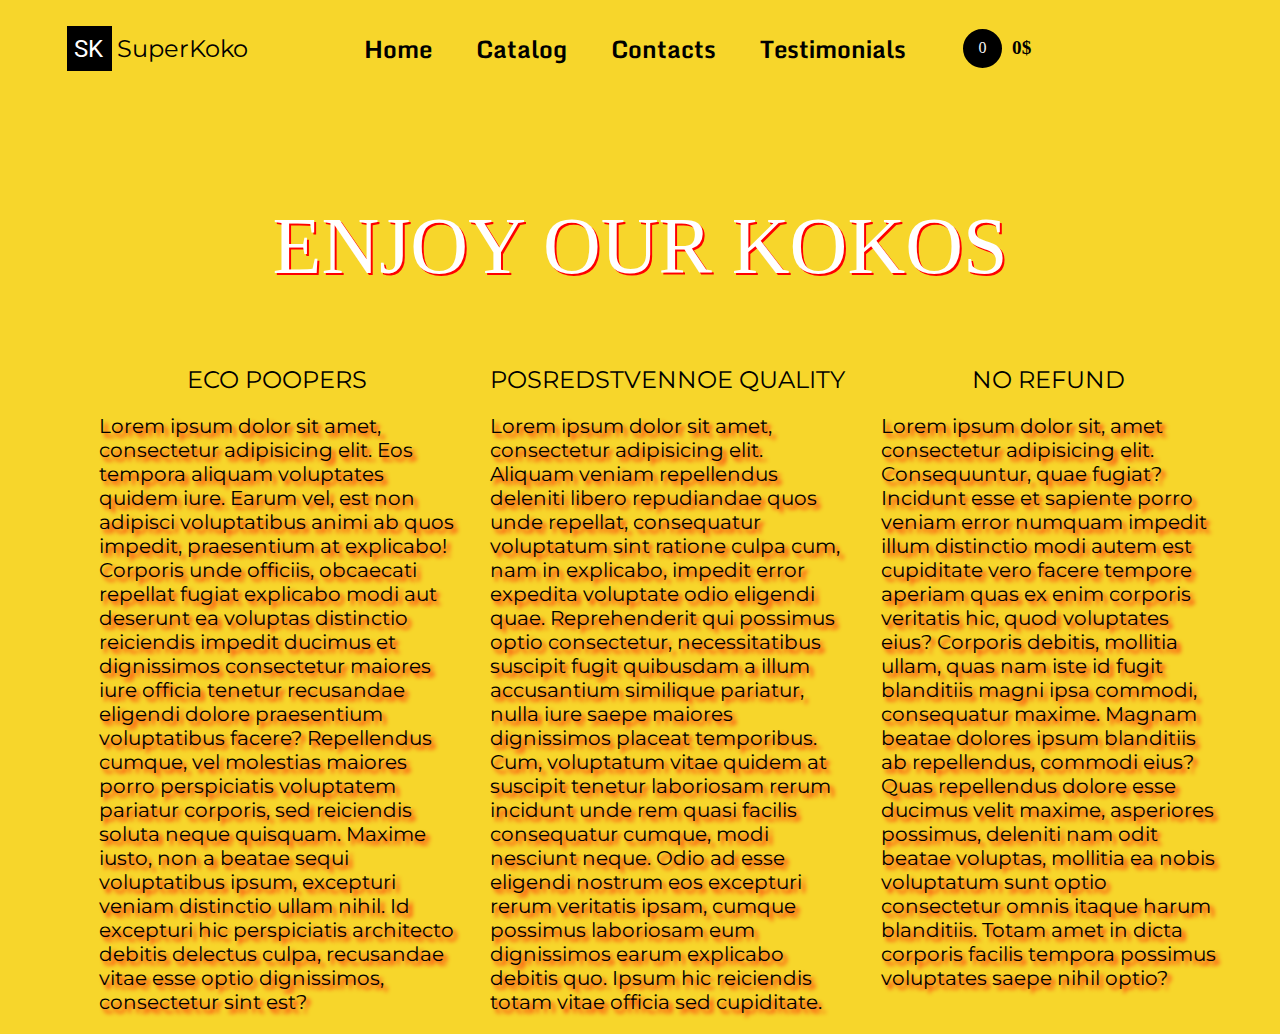
<file: index.html>
<!DOCTYPE html>
<html lang="en">
<head>
    <meta charset="UTF-8">
    <meta http-equiv="X-UA-Compatible" content="IE=edge">
    <meta name="viewport" content="width=device-width, initial-scale=1.0">
    <title>Home</title>
    <link rel="preconnect" href="https://fonts.googleapis.com">
    <link rel="preconnect" href="https://fonts.gstatic.com" crossorigin>
    <link href="https://fonts.googleapis.com/css2?family=Monda:wght@400;700&family=Montserrat:ital,wght@0,300;0,500;1,100;1,600;1,800;1,900&family=Roboto:ital,wght@0,100;0,300;0,400;0,500;1,300&display=swap" rel="stylesheet"> 
    <link rel="preconnect" href="https://fonts.gstatic.com" crossorigin>
    <link href="https://fonts.googleapis.com/css2?family=Montserrat:ital,wght@0,300;0,500;1,100;1,600;1,800;1,900&family=Roboto:ital,wght@0,100;0,300;0,400;0,500;1,300&display=swap" rel="stylesheet">
    <link rel="stylesheet" href="css/main.css">
</head>
<body>
   <div class="header-container">
      <div class="header-element logo">
         <a href="/index.html" class="header-logo">
            <div class="header-logo-icon-wrapper">
               <div class="header-logo-icon-text">SK</div>
            </div>
            <div class="header-logo-text">SuperKoko</div>
         </a>
      </div>
      <div class="navbar">
         <a href="/index.html" class="navigation">Home</a>
         <a href="/catalog.html" class="navigation">Catalog</a>
         <a href="/contacts.html" class="navigation">Contacts</a>
         <a href="/testimonials.html" class="navigation">Testimonials</a>
      </div>
      <div class="header-element-cart">
         <a href="/cart.html" class="cart-href">
            <div class="cart-logo">
               <div class="price-cart-counter">

               </div>
            </div>
            <div class="price-cart-price">
               
            </div>
         </a>
      </div>
   </div>
   <div class="content-container">
      <h1>ENJOY OUR KOKOS</h1>
      <div class="content-info-text">
         <div class="text-content">
            <h2>ECO POOPERS</h2>
            <p>Lorem ipsum dolor sit amet, consectetur adipisicing elit. Eos tempora aliquam voluptates quidem iure. Earum vel, est non adipisci voluptatibus animi ab quos impedit, praesentium at explicabo! Corporis unde officiis, obcaecati repellat fugiat explicabo modi aut deserunt ea voluptas distinctio reiciendis impedit ducimus et dignissimos consectetur maiores iure officia tenetur recusandae eligendi dolore praesentium voluptatibus facere? Repellendus cumque, vel molestias maiores porro perspiciatis voluptatem pariatur corporis, sed reiciendis soluta neque quisquam. Maxime iusto, non a beatae sequi voluptatibus ipsum, excepturi veniam distinctio ullam nihil. Id excepturi hic perspiciatis architecto debitis delectus culpa, recusandae vitae esse optio dignissimos, consectetur sint est?</p>
         </div>
         <div class="text-content">
            <h2>POSREDSTVENNOE QUALITY</h2>
            <p>Lorem ipsum dolor sit amet, consectetur adipisicing elit. Aliquam veniam repellendus deleniti libero repudiandae quos unde repellat, consequatur voluptatum sint ratione culpa cum, nam in explicabo, impedit error expedita voluptate odio eligendi quae. Reprehenderit qui possimus optio consectetur, necessitatibus suscipit fugit quibusdam a illum accusantium similique pariatur, nulla iure saepe maiores dignissimos placeat temporibus. Cum, voluptatum vitae quidem at suscipit tenetur laboriosam rerum incidunt unde rem quasi facilis consequatur cumque, modi nesciunt neque. Odio ad esse eligendi nostrum eos excepturi rerum veritatis ipsam, cumque possimus laboriosam eum dignissimos earum explicabo debitis quo. Ipsum hic reiciendis totam vitae officia sed cupiditate.</p>
         </div>
         <div class="text-content">
            <h2>NO REFUND</h2>
            <p>Lorem ipsum dolor sit, amet consectetur adipisicing elit. Consequuntur, quae fugiat? Incidunt esse et sapiente porro veniam error numquam impedit illum distinctio modi autem est cupiditate vero facere tempore aperiam quas ex enim corporis veritatis hic, quod voluptates eius? Corporis debitis, mollitia ullam, quas nam iste id fugit blanditiis magni ipsa commodi, consequatur maxime. Magnam beatae dolores ipsum blanditiis ab repellendus, commodi eius? Quas repellendus dolore esse ducimus velit maxime, asperiores possimus, deleniti nam odit beatae voluptas, mollitia ea nobis voluptatum sunt optio consectetur omnis itaque harum blanditiis. Totam amet in dicta corporis facilis tempora possimus voluptates saepe nihil optio?</p>
         </div>
      </div>
   </div>
   <script src="js/site.js"></script>
</html>
</file>
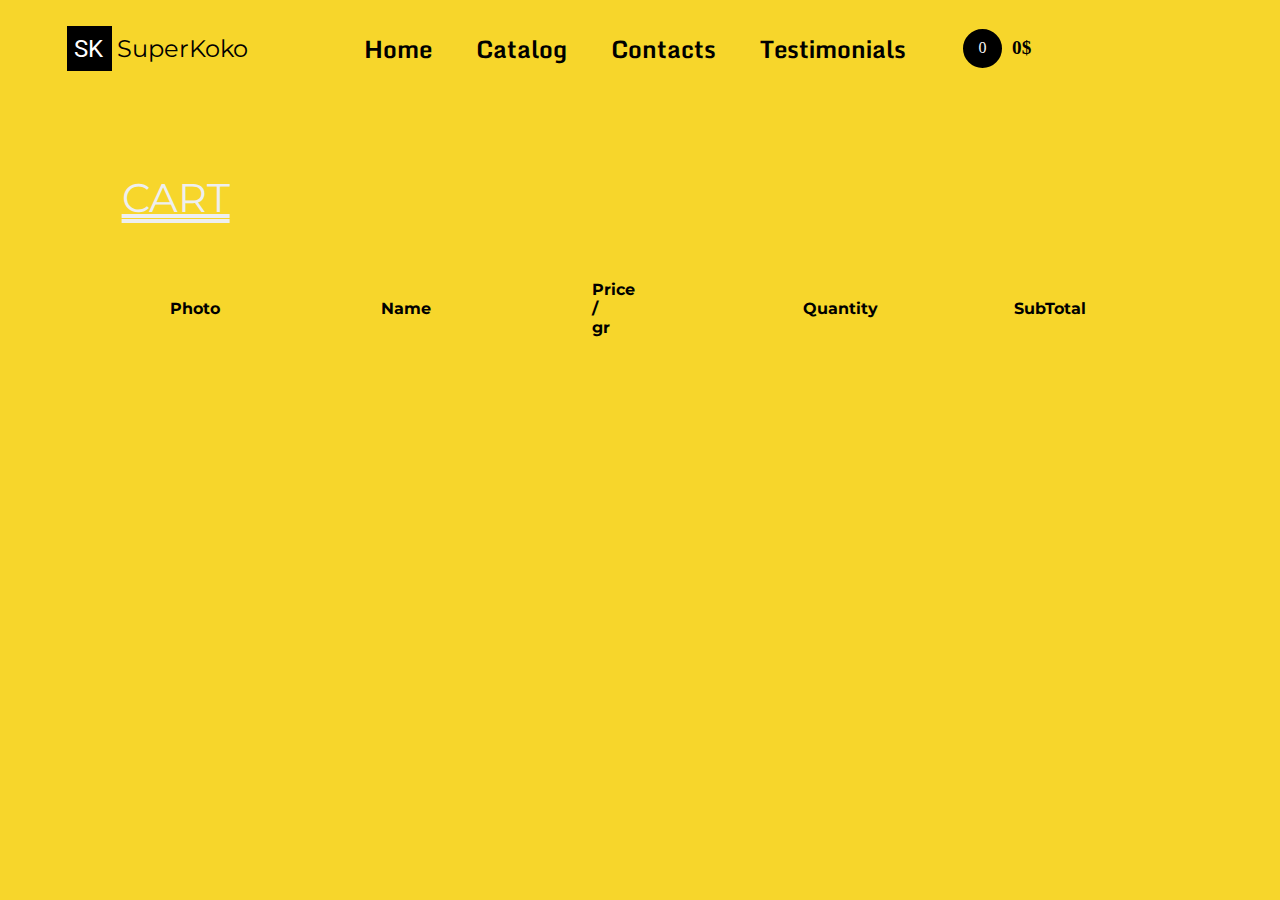
<file: cart.html>
<!DOCTYPE html>
<html lang="en">
    <head>
        <meta charset="UTF-8">
        <meta http-equiv="X-UA-Compatible" content="IE=edge">
        <meta name="viewport" content="width=device-width, initial-scale=1.0, shrink-to-fit=no">
        <title>CART</title>
        <link rel="preconnect" href="https://fonts.googleapis.com">
        <link rel="preconnect" href="https://fonts.gstatic.com" crossorigin>
        <link href="https://fonts.googleapis.com/css2?family=Monda:wght@400;700&family=Montserrat:ital,wght@0,300;0,500;1,100;1,600;1,800;1,900&family=Roboto:ital,wght@0,100;0,300;0,400;0,500;1,300&display=swap" rel="stylesheet"> 
        <link href="https://fonts.googleapis.com/css2?family=Montserrat:ital,wght@0,300;0,500;1,100;1,600;1,800;1,900&family=Roboto:ital,wght@0,100;0,300;0,400;0,500;1,300&display=swap" rel="stylesheet">
        <link rel="stylesheet" href="css/main.css">
        <!--Bootstrap-->    
    </head>
<body>
   <div class="header-container">
      <div class="header-element logo">
         <a href="/index.html" class="header-logo">
            <div class="header-logo-icon-wrapper">
               <div class="header-logo-icon-text">SK</div>
            </div>
            <div class="header-logo-text">SuperKoko</div>
         </a>
      </div>
      <div class="navbar">
         <a href="/index.html" class="navigation">Home</a>
         <a href="/catalog.html" class="navigation">Catalog</a>
         <a href="/contacts.html" class="navigation">Contacts</a>
         <a href="/testimonials.html" class="navigation">Testimonials</a>
      </div>
      <div class="header-element-cart">
         <a href="/cart.html" class="cart-href">
            <div class="cart-logo">
               <div class="price-cart-counter">
               </div>
            </div>
            <div class="price-cart-price">
            </div>
         </a>
      </div>
   </div>
   <div class="content-container-cart">
      <div class="content-title">
         CART
      </div>
   <div class="cart-table">
      <div class="cart-header">
         <span>Photo</span>
         <span>Name</span>
         <span>Price / gr</span>
         <span>Quantity</span>
         <span>SubTotal</span>
         <span></span>
      </div>
      <div class="product-container-tabel">
   </div>
   <div class="total-sum-price"></div>
   </div>


    <!--SCRIPTS-->
    <script src="./js/site.js"></script>
</body>
</html>
</file>
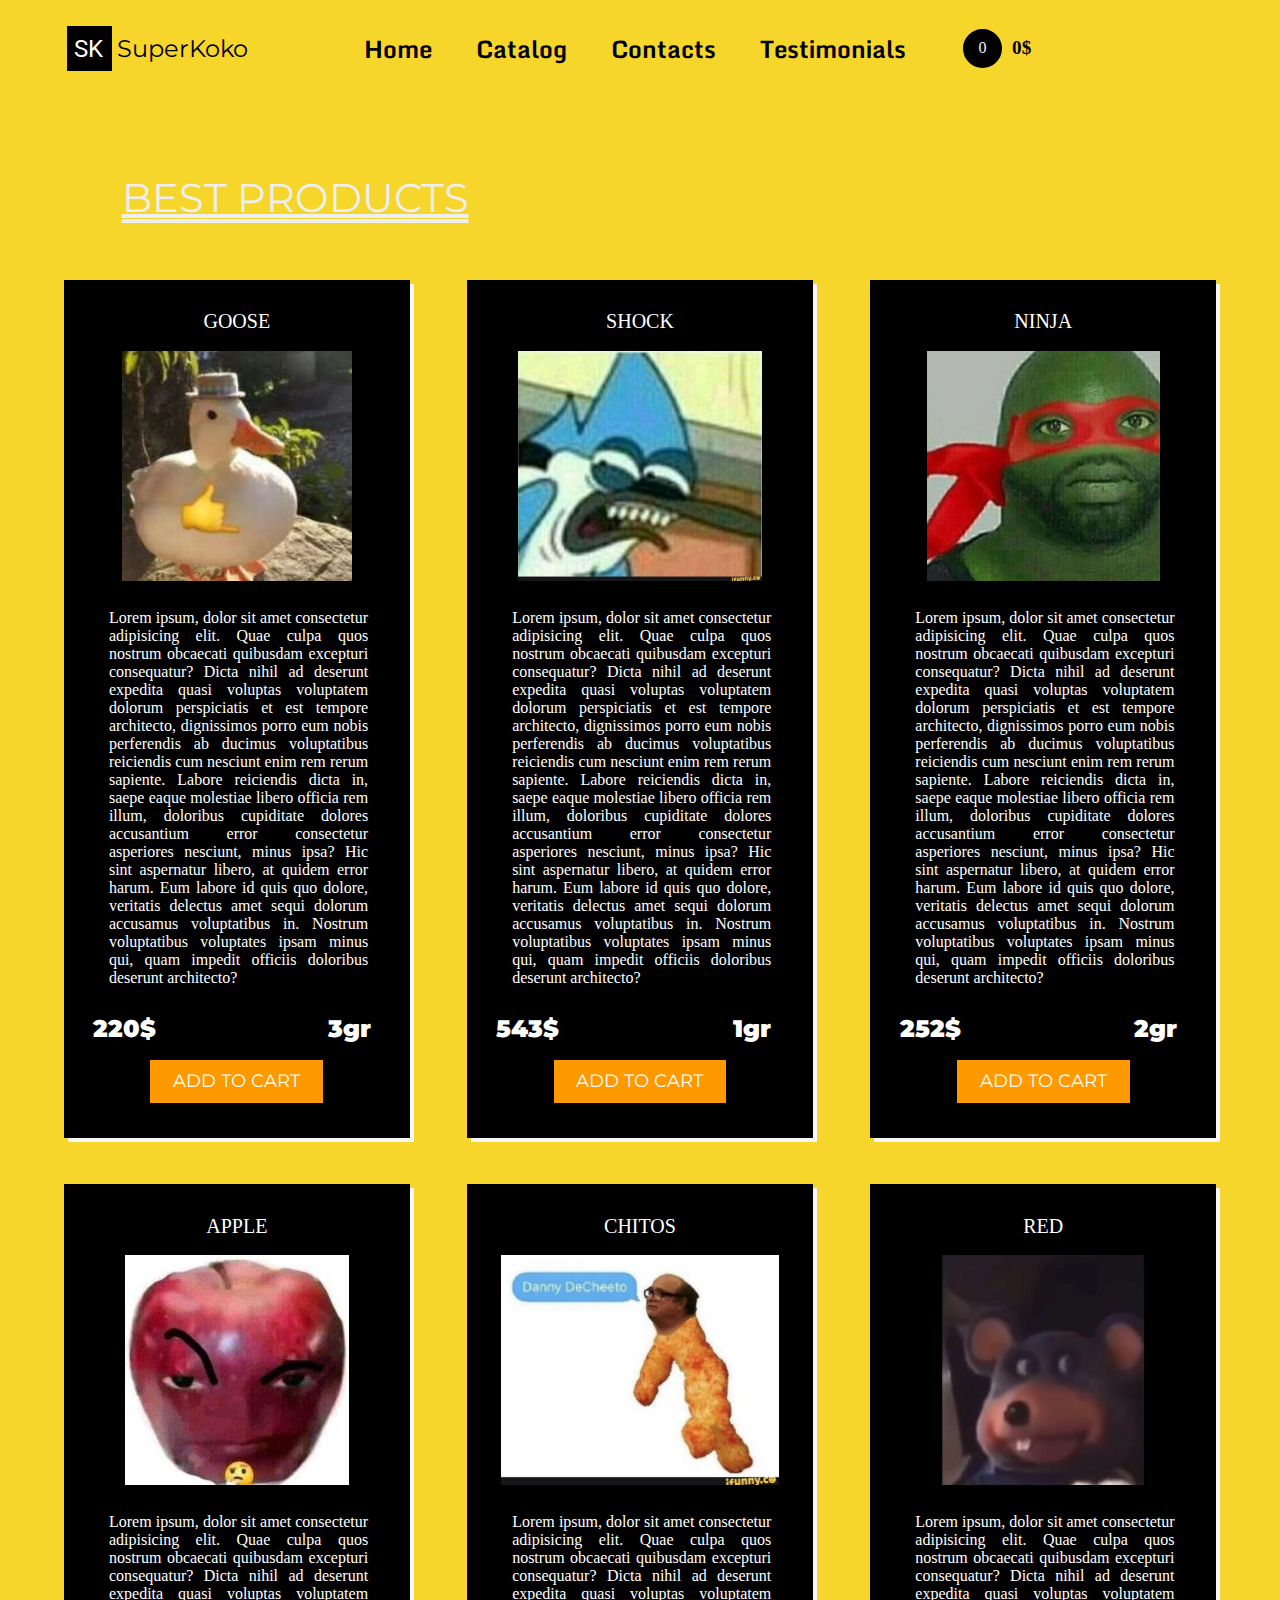
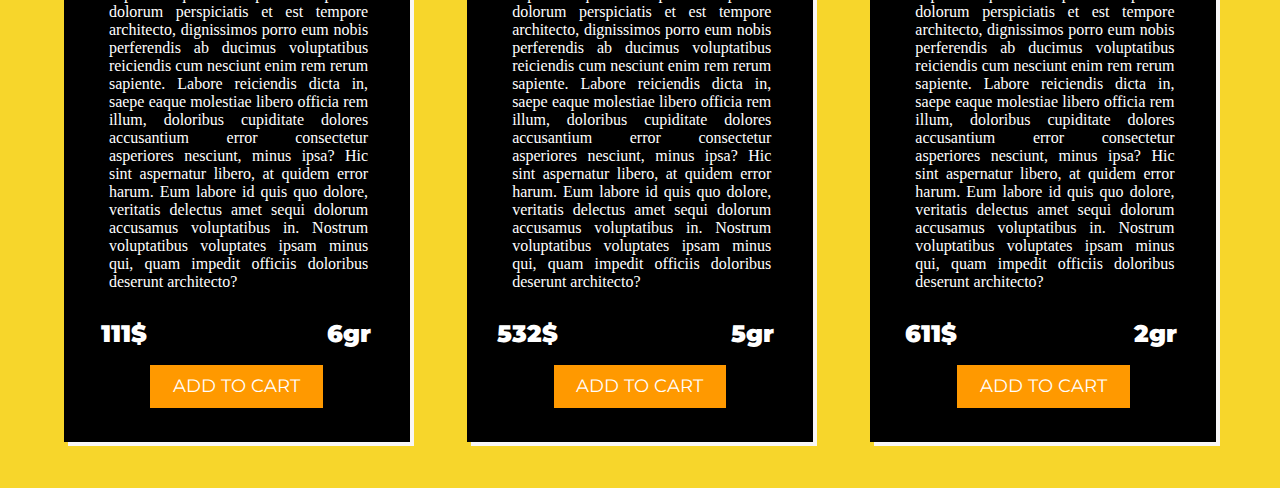
<file: catalog.html>
<!DOCTYPE html>
<html lang="en">
<head>
    <meta charset="UTF-8">
    <meta http-equiv="X-UA-Compatible" content="IE=edge">
    <meta name="viewport" content="width=device-width, initial-scale=1.0, shrink-to-fit=no">
    <title>Catalog</title>
    <link rel="preconnect" href="https://fonts.googleapis.com">
    <link rel="preconnect" href="https://fonts.gstatic.com" crossorigin>
    <link href="https://fonts.googleapis.com/css2?family=Monda:wght@400;700&family=Montserrat:ital,wght@0,300;0,500;1,100;1,600;1,800;1,900&family=Roboto:ital,wght@0,100;0,300;0,400;0,500;1,300&display=swap" rel="stylesheet"> 
    <link href="https://fonts.googleapis.com/css2?family=Montserrat:ital,wght@0,300;0,500;1,100;1,600;1,800;1,900&family=Roboto:ital,wght@0,100;0,300;0,400;0,500;1,300&display=swap" rel="stylesheet">
    <link rel="stylesheet" href="css/main.css">
 <!--Bootstrap-->
</head>
<body>
   <div class="header-container">
      <div class="header-element logo">
         <a href="/index.html" class="header-logo">
            <div class="header-logo-icon-wrapper">
               <div class="header-logo-icon-text">SK</div>
            </div>
            <div class="header-logo-text">SuperKoko</div>
         </a>
      </div>
      <div class="navbar">
         <a href="/index.html" class="navigation">Home</a>
         <a href="/catalog.html" class="navigation">Catalog</a>
         <a href="/contacts.html" class="navigation">Contacts</a>
         <a href="/testimonials.html" class="navigation">Testimonials</a>
      </div>
      <div class="header-element-cart">
         <a href="/cart.html" class="cart-href">
            <div class="cart-logo">
               <div class="price-cart-counter">
            </div>
            </div>
            <div class="price-cart-price">
            </div>
         </a>
      </div>
   </div>
   <div class="content-container-catalog">
      <div class="content-title">
         BEST PRODUCTS
      </div>
      <div class="products-container" id="products-container">
      </div>
   </div>
   <!--SCRIPTS-->
   <script src="./js/site.js"></script>		
</body>
</html>
</file>
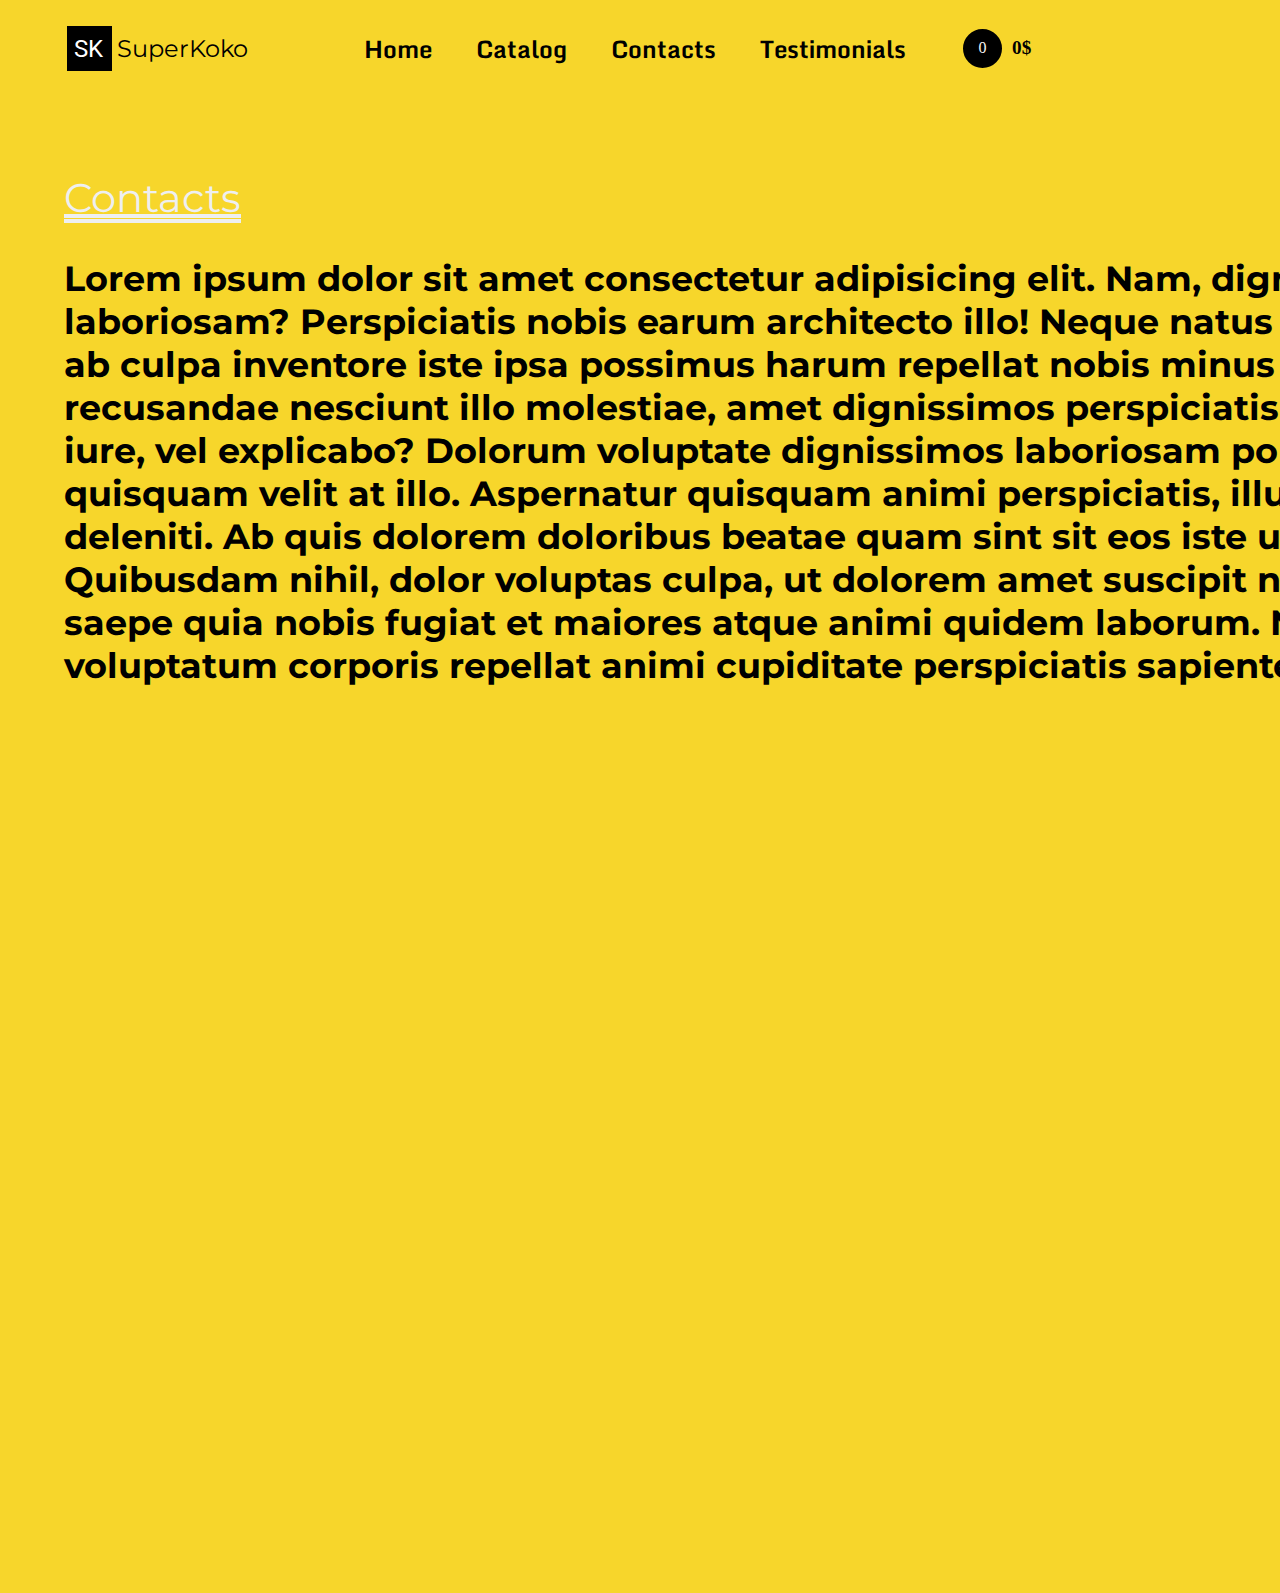
<file: contacts.html>
<!DOCTYPE html>
<html lang="en">
<head>
    <meta charset="UTF-8">
    <meta http-equiv="X-UA-Compatible" content="IE=edge">
    <meta name="viewport" content="width=device-width, initial-scale=1.0">
    <title>contacts</title>
    <link rel="preconnect" href="https://fonts.googleapis.com">
    <link rel="preconnect" href="https://fonts.gstatic.com" crossorigin>
    <link href="https://fonts.googleapis.com/css2?family=Monda:wght@400;700&family=Montserrat:ital,wght@0,300;0,500;1,100;1,600;1,800;1,900&family=Roboto:ital,wght@0,100;0,300;0,400;0,500;1,300&display=swap" rel="stylesheet"> 
    <link rel="preconnect" href="https://fonts.gstatic.com" crossorigin>
    <link href="https://fonts.googleapis.com/css2?family=Montserrat:ital,wght@0,300;0,500;1,100;1,600;1,800;1,900&family=Roboto:ital,wght@0,100;0,300;0,400;0,500;1,300&display=swap" rel="stylesheet">
    <link rel="stylesheet" href="css/main.css">
</head>
<body>
   <div class="header-container">
      <div class="header-element logo">
         <a href="/index.html" class="header-logo">
            <div class="header-logo-icon-wrapper">
               <div class="header-logo-icon-text">SK</div>
            </div>
            <div class="header-logo-text">SuperKoko</div>
         </a>
      </div>
      <div class="navbar">
         <a href="/index.html" class="navigation">Home</a>
         <a href="/catalog.html" class="navigation">Catalog</a>
         <a href="/contacts.html" class="navigation">Contacts</a>
         <a href="/testimonials.html" class="navigation">Testimonials</a>
      </div>
      <div class="header-element-cart">
         <a href="/cart.html" class="cart-href">
            <div class="cart-logo">
               <div class="price-cart-counter">

               </div>
            </div>
            <div class="price-cart-price">
               
            </div>
         </a>
      </div>
   </div>
   <div class="content-title">
      Contacts
   </div>
   <div class="content"><h3>Lorem ipsum dolor sit amet consectetur adipisicing elit. Nam, dignissimos laboriosam? Perspiciatis nobis earum architecto illo! Neque natus accusamus, ab culpa inventore iste ipsa possimus harum repellat nobis minus architecto recusandae nesciunt illo molestiae, amet dignissimos perspiciatis veritatis iure, vel explicabo? Dolorum voluptate dignissimos laboriosam porro rerum quisquam velit at illo. Aspernatur quisquam animi perspiciatis, illum dolor deleniti. Ab quis dolorem doloribus beatae quam sint sit eos iste ullam atque? Quibusdam nihil, dolor voluptas culpa, ut dolorem amet suscipit nesciunt saepe quia nobis fugiat et maiores atque animi quidem laborum. Nesciunt id, voluptatum corporis repellat animi cupiditate perspiciatis sapiente. Debitis.</h3> </div>
   <div class="map">
        <iframe src="https://www.google.com/maps/embed?pb=!1m18!1m12!1m3!1d270460.0471876541!2d13.71254797896021!3d65.15462721095834!2m3!1f0!2f0!3f0!3m2!1i1024!2i768!4f13.1!3m3!1m2!1s0x4673ffaaaaaaaaab%3A0x3a85823c64af8e41!2sB%C3%B8rgefjell%20nasjonalpark!5e1!3m2!1sru!2sby!4v1636938247057!5m2!1sru!2sby" width="1440" height="1069" style="border:0;" allowfullscreen="" loading="lazy"></iframe>
    </div>
    <script src="js/site.js"></script>

</html>
</file>
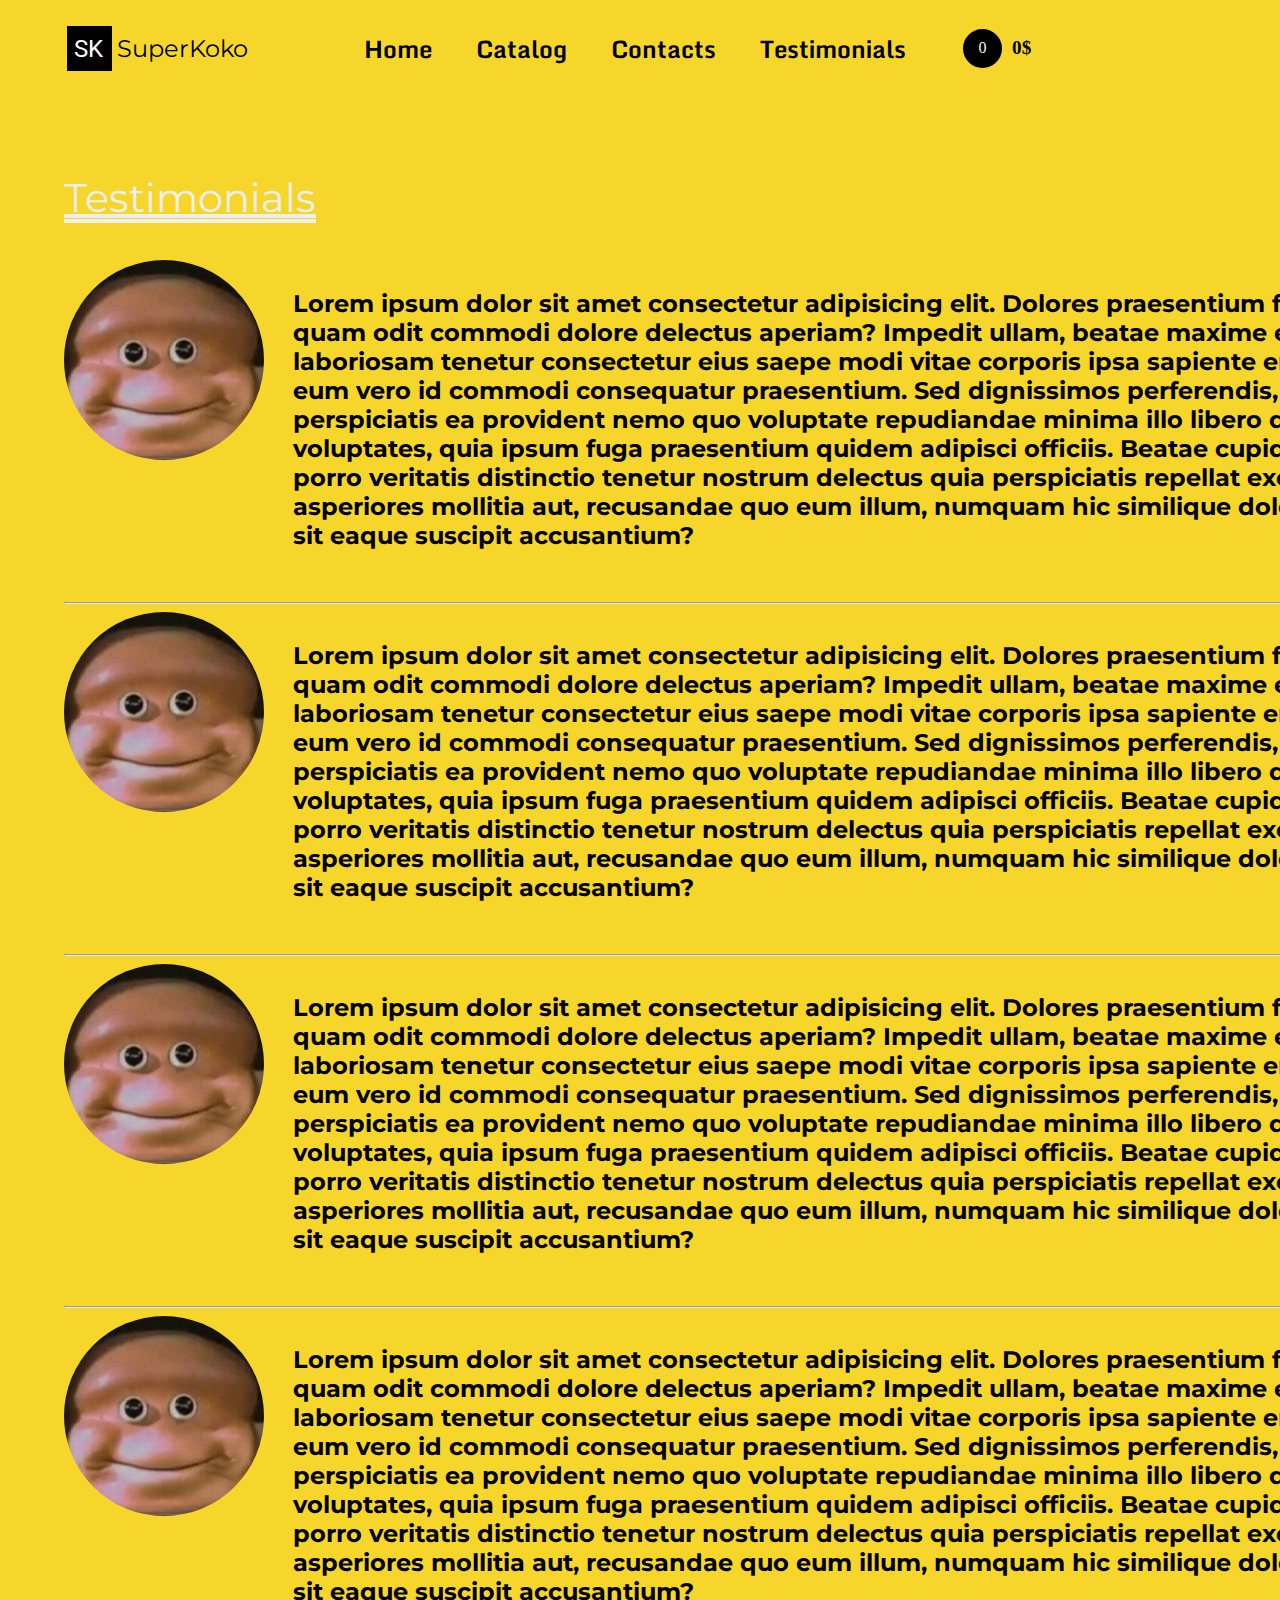
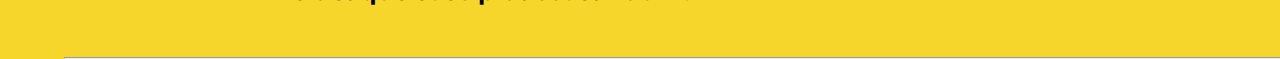
<file: testimonials.html>
<!DOCTYPE html>
<html lang="en">
<head>
    <meta charset="UTF-8">
    <meta http-equiv="X-UA-Compatible" content="IE=edge">
    <meta name="viewport" content="width=device-width, initial-scale=1.0">
    <title>testimonials</title>
    <link rel="preconnect" href="https://fonts.googleapis.com">
    <link rel="preconnect" href="https://fonts.gstatic.com" crossorigin>
    <link href="https://fonts.googleapis.com/css2?family=Monda:wght@400;700&family=Montserrat:ital,wght@0,300;0,500;1,100;1,600;1,800;1,900&family=Roboto:ital,wght@0,100;0,300;0,400;0,500;1,300&display=swap" rel="stylesheet"> 
    <link rel="preconnect" href="https://fonts.gstatic.com" crossorigin>
    <link href="https://fonts.googleapis.com/css2?family=Montserrat:ital,wght@0,300;0,500;1,100;1,600;1,800;1,900&family=Roboto:ital,wght@0,100;0,300;0,400;0,500;1,300&display=swap" rel="stylesheet">
    <link rel="stylesheet" href="css/main.css">
</head>
<body>
   <div class="header-container">
      <div class="header-element logo">
         <a href="/index.html" class="header-logo">
            <div class="header-logo-icon-wrapper">
               <div class="header-logo-icon-text">SK</div>
            </div>
            <div class="header-logo-text">SuperKoko</div>
         </a>
      </div>
      <div class="navbar">
         <a href="/index.html" class="navigation">Home</a>
         <a href="/catalog.html" class="navigation">Catalog</a>
         <a href="/contacts.html" class="navigation">Contacts</a>
         <a href="/testimonials.html" class="navigation">Testimonials</a>
      </div>
      <div class="header-element-cart">
         <a href="/cart.html" class="cart-href">
            <div class="cart-logo">
               <div class="price-cart-counter">

               </div>
            </div>
            <div class="price-cart-price">
               
            </div>
         </a>
      </div>
   </div>
   <div class="content-container-testimonials">
      <div class="content-title">
         Testimonials
      </div>
      <div class="testimonials">
         <div class="testimonials-comment">
            <img src="img/12.jpeg" class="testimonials-icon" alt="">
            <div class="testimonials-text">Lorem ipsum dolor sit amet consectetur adipisicing elit. Dolores praesentium fugit asperiores quam odit commodi dolore delectus aperiam? Impedit ullam, beatae maxime et, eligendi mollitia laboriosam tenetur consectetur eius saepe modi vitae corporis ipsa sapiente error nihil suscipit eum vero id commodi consequatur praesentium. Sed dignissimos perferendis, saepe laudantium perspiciatis ea provident nemo quo voluptate repudiandae minima illo libero dolore facere quam voluptates, quia ipsum fuga praesentium quidem adipisci officiis. Beatae cupiditate corporis porro veritatis distinctio tenetur nostrum delectus quia perspiciatis repellat exercitationem asperiores mollitia aut, recusandae quo eum illum, numquam hic similique dolorum magni. Sequi sit eaque suscipit accusantium?</div>
         </div>
         <hr >
         <div class="testimonials-comment">
            <img src="img/12.jpeg" class="testimonials-icon" alt="">
            <div class="testimonials-text">Lorem ipsum dolor sit amet consectetur adipisicing elit. Dolores praesentium fugit asperiores quam odit commodi dolore delectus aperiam? Impedit ullam, beatae maxime et, eligendi mollitia laboriosam tenetur consectetur eius saepe modi vitae corporis ipsa sapiente error nihil suscipit eum vero id commodi consequatur praesentium. Sed dignissimos perferendis, saepe laudantium perspiciatis ea provident nemo quo voluptate repudiandae minima illo libero dolore facere quam voluptates, quia ipsum fuga praesentium quidem adipisci officiis. Beatae cupiditate corporis porro veritatis distinctio tenetur nostrum delectus quia perspiciatis repellat exercitationem asperiores mollitia aut, recusandae quo eum illum, numquam hic similique dolorum magni. Sequi sit eaque suscipit accusantium?</div>
         </div>
         <hr>
         <div class="testimonials-comment">
            <img src="img/12.jpeg" class="testimonials-icon" alt="">
            <div class="testimonials-text">Lorem ipsum dolor sit amet consectetur adipisicing elit. Dolores praesentium fugit asperiores quam odit commodi dolore delectus aperiam? Impedit ullam, beatae maxime et, eligendi mollitia laboriosam tenetur consectetur eius saepe modi vitae corporis ipsa sapiente error nihil suscipit eum vero id commodi consequatur praesentium. Sed dignissimos perferendis, saepe laudantium perspiciatis ea provident nemo quo voluptate repudiandae minima illo libero dolore facere quam voluptates, quia ipsum fuga praesentium quidem adipisci officiis. Beatae cupiditate corporis porro veritatis distinctio tenetur nostrum delectus quia perspiciatis repellat exercitationem asperiores mollitia aut, recusandae quo eum illum, numquam hic similique dolorum magni. Sequi sit eaque suscipit accusantium?</div>
         </div>
         <hr>
         <div class="testimonials-comment">
            <img src="img/12.jpeg" class="testimonials-icon" alt="">
            <div class="testimonials-text">Lorem ipsum dolor sit amet consectetur adipisicing elit. Dolores praesentium fugit asperiores quam odit commodi dolore delectus aperiam? Impedit ullam, beatae maxime et, eligendi mollitia laboriosam tenetur consectetur eius saepe modi vitae corporis ipsa sapiente error nihil suscipit eum vero id commodi consequatur praesentium. Sed dignissimos perferendis, saepe laudantium perspiciatis ea provident nemo quo voluptate repudiandae minima illo libero dolore facere quam voluptates, quia ipsum fuga praesentium quidem adipisci officiis. Beatae cupiditate corporis porro veritatis distinctio tenetur nostrum delectus quia perspiciatis repellat exercitationem asperiores mollitia aut, recusandae quo eum illum, numquam hic similique dolorum magni. Sequi sit eaque suscipit accusantium?</div>
         </div>
         <hr>
      </div>
   </div>
    <script src="js/site.js"></script>
</body>
</html>
</file>
<file: css/main.css>
/*zeroing*/
ul,
li,
ol {
    list-style: none;
}
img {
    vertical-align: top;
}
h1,
h2,
h3,
h4,
h5,
h6 {
    font-weight: inherit;
    font-size: inherit;
}
html,
body {
   background: #f7d62b;
   width: 100%;
   margin: 0 auto;
}
/*================CONTETNT-TITLE-CSS-CATALOG-CONTACTS-CART-TESTIMONIALS====================================*/
.content-title {
   margin-left: 5%;
   font-family: 'Montserrat';
   font-size: 40px;
   text-decoration-line: underline;
   text-decoration-style: double;
   text-align: left;
   color: rgb(238, 239, 240);
}
/*==============CONTETNT-TITLE-CSS-CATALOG-CONTACTS-CART-TESTIMONIALS===============================*/


/*========================header===================================================================*/
.header-container {
   margin: 2% 3%;
   display: flex;
   align-items: center;
   justify-content: space-around;
   flex-wrap: wrap;
   flex-direction: row;
   padding-bottom: 6%;
}

.header-element {
   text-align: center;
}
.header-logo {
   width: 200px;
   position: relative;
   display: flex;
   align-content: left;
   flex-direction: row;
   align-items: center;
   text-decoration: none;
   font-size: 24px;
}
.header-logo-icon-wrapper {
   position: relative;
   width: 45px;
   height: 45px;
   background: black;
}
.header-logo-icon-text {
   position: absolute;
   color: white;
   font-family: 'Roboto';
   font-style: normal;
   text-decoration: none;
   vertical-align: middle;
   left: 7px;
   top: 9px;
}
.header-logo-text {
   position: relative;
   margin-left: 5px;
   text-decoration: none;
   font-style: normal;
   font-family: 'Montserrat';
   color: black;
}
.navbar a {
   font-family: 'Monda';
   font-style: normal;
   font-weight: 700;
   font-size: 24px;
   line-height: 39px;
   color: black;
   text-decoration: none;
   padding-left: 40px;
}
.navbar a:hover {
   color: white;
}
.navbar a:active {
   text-decoration: underline;
}
.button:first-child {
   padding-left: 0px;
}
.header-element-cart {
   width: 250px;
   text-decoration: none;
   color: #000;
}
/*============================================================================================*/
.cart-href {
   display: flex;
   justify-content: flex-start;
   width: 300px;
   text-decoration: none;
   color: rgb(255, 255, 255);
}
.cart-logo {
   display: flex;
   align-items: center;
   position: relative;
   justify-content: space-evenly;
   margin: 0px 10px 0px 0px;
   height: 35px;
   width: 35px;
   border: 2px solid black;
   border-radius: 50%;
   color: #000;
   background-color: #000;
}
/*
#quantity-of-goods {
   position: relative;
   margin-left: 500px;
   font-style: normal;
   font-family: 'Montserrat';
   color: rgb(255, 255, 255);
   font-size: 24px;
   vertical-align: 50%;

}
*/
.price-cart-counter {
   color: #f8f6f6;
}
.price-cart-price {
   display: flex;
   align-items: center;
   font-weight: bold;
   font-size: larger;
   color: #000;
}

/*=================================CONTENT-INFO-index.html=============================================== заканчивается оглваление===================================================================*/
.content-container {
   margin: 0 5%;
}
.content-container h1 {
   text-transform: uppercase;
   text-align: center;
   text-shadow: 2px 2px red;
   color: rgb(255, 255, 255);
   font-size: 80px;
}
.content-info-text {
   display: flex;
   justify-content: space-between;
   margin-top: 4%;
}
.text-content {
   margin-left: 3%;
}
.text-content h2 {
   font-size: 24px;
   text-align: center;
   color: #000;
   font-family: 'Montserrat';
}
.text-content p {
   font-size: 20px;
   text-align: left;
   text-shadow: 4px 4px 4px red;
   color: #000;
   font-family: 'Montserrat';
}
/*=====================================CATALOG_PRODUCTS===========================================================*/
.content-container-catalog {
   margin: 0 5%;
}
.products-container {
   display: flex;
   flex-wrap: wrap;
   align-items: space-around;
   margin-top: 5%;
   justify-content: space-between;
}
/*=============media===========================*/
@media screen and (min-width:1024px){
   .product-item img {
      align-items: center; 
      height: 18vw;
      margin-bottom: 5%;
   }
   .product-item {
      width: 30%;
      height: 90%;
      background-color: #000;
      box-shadow: 4px 4px #f8f6f6;
      align-items: center;
      text-align: center;
      margin-bottom: 4%;
   }
 }
@media screen and (min-width: 426px)and (max-width:1023px){
   .product-item img {
      align-items: center; 
      width: 45%;
      height: 20vw;
      margin-bottom: 5%;
   }
   .product-item {
      width: 45%;
      height: 30%;
      background-color: #000;
      box-shadow: 4px 4px #f8f6f6;
      align-items: center;
      text-align: center;
      font-family: 'Montserrat';
      margin-bottom: 4%;
   }
}
 
@media screen and (max-width: 425px) {
   .product-item img {
      align-items: center; 
      width: 90%;
      height: 30%;
      margin-bottom: 5%;
   }
   .product-item {
      width: 90%;
      background-color: #000;
      box-shadow: 4px 4px #f8f6f6;
      align-items: center;
      text-align: center;
      margin-bottom: 4%;
   }
 }
/*==========================================*/

.products-item-name {
   position: relative;
   text-align: center;
   color: white;
   text-transform: uppercase;
   font-size: 20px;
   padding-top: 5%;
   margin-bottom: 5%;
}
.product-item-info {
   color: #fff;
   text-align: justify;
   width: 75%;
   padding: 3% 13%;
}
.span-info {
   display: flex;
   justify-content: space-between;

}
.span-price {
   /*display: flex;
   color: #fff;
   margin-left: 5%;
   margin-bottom: 3%;
   justify-content: left;
   align-items: initial;*/
   display: inline-block;
   color: #fff;
   padding-top: 5%;
   width: 35%;
   font-family: 'Montserrat';
   font-style: normal;
   font-weight: 900;
   font-size: 24px;
   line-height: 29px;
}
.span-gr {
   /*display: flex;
   color: #fff;
   margin-left: 5%;
   margin-bottom: 3%;
   justify-content: left;
   align-items: initial;*/
   display: inline-block;
   color: #fff;
   padding-top: 5%;
   width: 35%;
   font-family: 'Montserrat';
   font-style: normal;
   font-weight: 900;
   font-size: 24px;
   line-height: 29px;
}
.button-in-cart {
   border: none;
   width: 50%;
   text-decoration: none;
   display: inline-block;
   background: #ff9900;
   color: white;
   text-transform: uppercase;
   font-size: 18px;
   font-family: 'Montserrat';
   line-height: 41px;
   margin-top: 5%;
   margin-bottom: 10%;
   cursor: pointer;
}
.button-in-cart:hover {
   color: rgb(233, 110, 22);
   background-color: #ffffff;
}
/*contacts========================================*/
.content {
   margin-left: 5%;
   width: 1453px;
   height: 263px;
   left: 77px;
   top: 333px;
   text-align: initial;
   font-family: 'Montserrat';
   font-style: normal;
   font-weight: 700;
   font-size: 35px;
   line-height: 43px;
}
.map {
   margin-left: 5%;
   position: relative;
   width: 100%;
   height: 350px;
}
/*====================================TESTIMOIALS========================================================================================*/
.content-container-testimonials {
  width: 100%;
  margin: auto;

}
.testimonials {
   margin-left: 5%;
   margin-top: 3%;
   height: 1326.94px;
   width: 1455px;
}
.testimonials hr {

}
.testimonials-comment{
   display: flex;
   flex-direction: initial;

}

.testimonials-icon  {
   display: flex;
   width: 200px;
   height: 200px;
   left: 79px;
   top: 377px;
   border-radius: 50%;
}
.testimonials-text {
   display: flex;
   margin-top: 2%;
   margin-bottom: 3%;
   margin-left: 2%   ;
   font-family: 'Montserrat';
   font-style: normal;
   font-weight: 700;
   font-size: 24px;
   line-height: 29px;
   
   color: #000000;
}

/*==========================CART=======================================================================================*/
.content-container-cart {
   margin: 0 5%;
}
.cart-table{
   margin-top: 5%;
   font-family: Montserrat;
   width: 100%;
}
.cart-header {
   width: 110%;
   font-family: Montserrat;
   flex-wrap: nowrap;
   display: flex;
   flex-direction: row;
   justify-content: space-around;
   align-items: center;
}
.cart-header span {
   width: 0%;
   text-align: center;
   font-weight: 700;
}
/*cart-table and elements*/
.product-container-tabel {
   margin: auto;
}
.product-cart {
   display: flex;
   flex-wrap: nowrap;
   flex-direction: row;
   justify-content: space-between;
   align-items: center;
   margin-bottom: 2%;
   text-align: center;
   margin-top: 5%;
   margin-left: 1%;
}
.product-img {
   width: 20%;
   height: 20%;
}
.product-photo {
   width: 20%;
   height: 20%;
   border: 2px solid #000;
   border-radius: 4px;
}
.product-name {
   width: 20%;
   height: 20%;
   font-size: 20px;
}

.product-price {
   width: 20%;
   height: 20%;
}
.product-counter {
   width: 20%;
   height: 20%;
   display: flex;
   align-content: stretch;
   justify-content: center;
}
.product-quantity {
   width: 20%;
   height: 20%;
   margin-top: 3%;
   color: rgb(0, 0, 0);
}
.product-subTotal {
   width: 20%;
   height: 20%;
}
.plus-product {
   border: none;
   font-family: 'Montserrat';
   font-style: normal;
   font-weight: 900;
   font-size: 20px;
   color: #FFFFFF;
   background-color: rgb(235, 161, 24);
   cursor: pointer;
}
.plus-product:hover {
   color: #f79f2b;
   background: #fff;
}
.minus-product {
   border: none;
   font-family: 'Montserrat';
   font-style: normal;
   font-weight: 900;
   font-size: 30px;
   align-items: center;
   color: #FFFFFF;
   background-color: rgb(235, 161, 24);
   cursor: pointer;
}

.minus-product:hover {
   color: #f79f2b;
   background: #fff;
}
.remove {
   border: none;
   font-family: 'Montserrat';
   font-style: normal;
   font-weight: 900;
   font-size: 20px;
   color: #FFFFFF;
   background-color: rgb(235, 161, 24);
   cursor: pointer;
}
.remove:hover {
   color: #f79f2b;
   background: #fff;
}

.total-sum-price {
   text-transform: uppercase;
   text-align: center;
   text-shadow: 2px 2px red;
   color: rgb(255, 255, 255);
   font-size: 80px;
}
</file>
